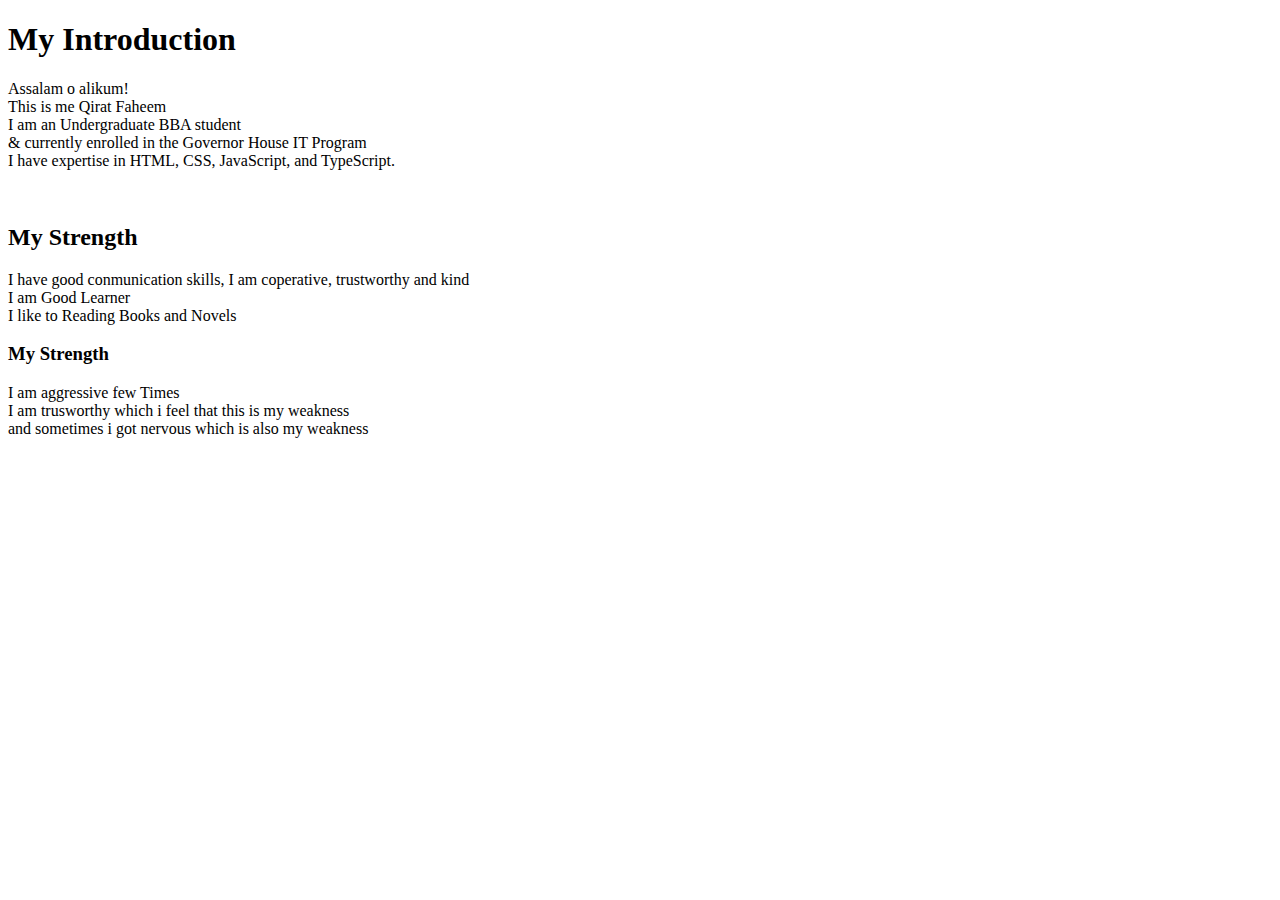
<file: Assignment 1/index.html>
<!DOCTYPE html>
<html lang="en">
<head>
    <meta charset="UTF-8">
    <meta name="viewport" content="width=device-width, initial-scale=1.0">
    <title>Chapter 1</title>
</head>
<body>

    <h1>My Introduction</h1>
    <p>Assalam o alikum!<br>
       This is me Qirat Faheem<br>
       I am an Undergraduate BBA student <br>
       & currently enrolled in the Governor House IT Program<br>
       I have expertise in HTML, CSS, JavaScript, and TypeScript.</p><br>

       <h2>My Strength</h2>
       <p>I have good conmunication skills, I am coperative, trustworthy and kind<br>
       I am Good Learner<br>
       I like to Reading Books and Novels</p>

       <h3>My Strength</h3>
       <p>I am aggressive few Times<br>
         I am trusworthy which i feel that this is my weakness<br>
          and sometimes i got nervous which is also my weakness</p>
          
</body>
</html>
</file>
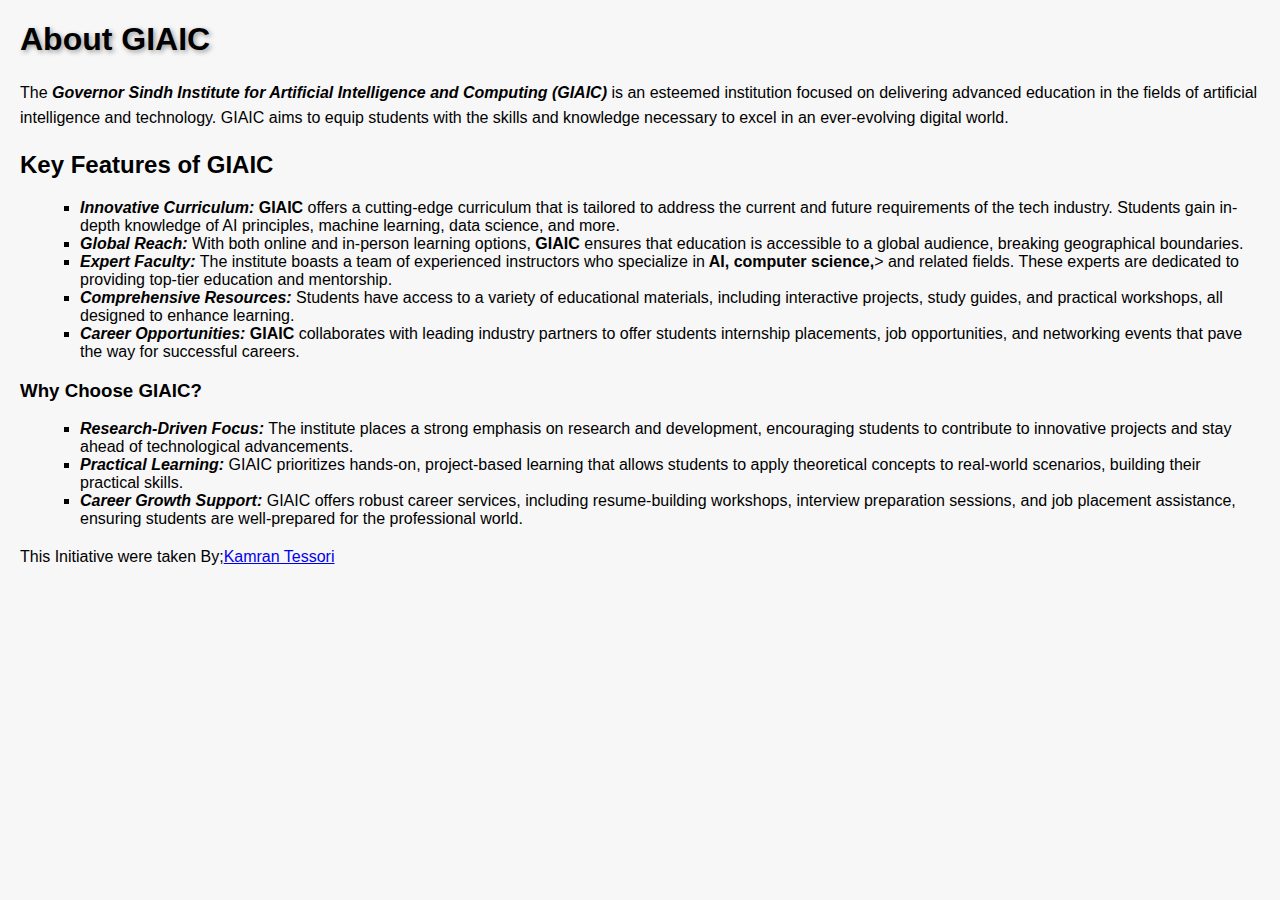
<file: Assignment 10/index.html>
<!DOCTYPE html>
<html lang="en">
<head>
    <meta charset="UTF-8">
    <meta http-equiv="X-UA-Compatible" content="IE=edge">
    <meta name="viewport" content="width=device-width, initial-scale=1.0">
    <title>GIAIC</title>
    <style>
        body {
            font-family: Arial, sans-serif;
            margin: 20px;
            background-color: #f7f7f7;
        }
        h1 {
            text-shadow: 2px 2px 5px #999;
        }
        p {
            font-size: 16px;
            line-height: 1.6;
        }
        ul {
            list-style-type: square;
            margin-left: 20px;
        }
        .highlight {
            font-weight: bold;
            font-style: italic;
        }
    </style>
</head>
<body>
    <h1>About GIAIC</h1>
    <p>The <span class="highlight">Governor Sindh Institute for Artificial Intelligence and Computing (GIAIC)</span> is an esteemed institution focused on delivering advanced education in the fields of artificial intelligence and technology. GIAIC aims to equip students with the skills and knowledge necessary to excel in an ever-evolving digital world.</p>

    <h2>Key Features of GIAIC</h2>
    <ul>
        <li><span class="highlight">Innovative Curriculum:</span> <b>GIAIC</b> offers a cutting-edge curriculum that is tailored to address the current and future requirements of the tech industry. Students gain in-depth knowledge of AI principles, machine learning, data science, and more.</li>
        <li><span class="highlight">Global Reach:</span> With both online and in-person learning options, <b>GIAIC</b> ensures that education is accessible to a global audience, breaking geographical boundaries.</li>
        <li><span class="highlight">Expert Faculty:</span> The institute boasts a team of experienced instructors who specialize in<b> AI, computer science,</b>> and related fields. These experts are dedicated to providing top-tier education and mentorship.</li>
        <li><span class="highlight">Comprehensive Resources:</span> Students have access to a variety of educational materials, including interactive projects, study guides, and practical workshops, all designed to enhance learning.</li>
        <li><span class="highlight">Career Opportunities:</span> <b>GIAIC</b> collaborates with leading industry partners to offer students internship placements, job opportunities, and networking events that pave the way for successful careers.</li>
    </ul>

    <h3>Why Choose GIAIC?</h3>
    <ul>
        <li><span class="highlight">Research-Driven Focus:</span> The institute places a strong emphasis on research and development, encouraging students to contribute to innovative projects and stay ahead of technological advancements.</li>
        <li><span class="highlight">Practical Learning:</span> GIAIC prioritizes hands-on, project-based learning that allows students to apply theoretical concepts to real-world scenarios, building their practical skills.</li>
        <li><span class="highlight">Career Growth Support:</span> GIAIC offers robust career services, including resume-building workshops, interview preparation sessions, and job placement assistance, ensuring students are well-prepared for the professional world.</li>
    </ul>
    <p>This Initiative were taken By;<a href="https://en.wikipedia.org/wiki/Kamran_Tessori" >Kamran Tessori</a><p></p>
</body>
</html>
</file>
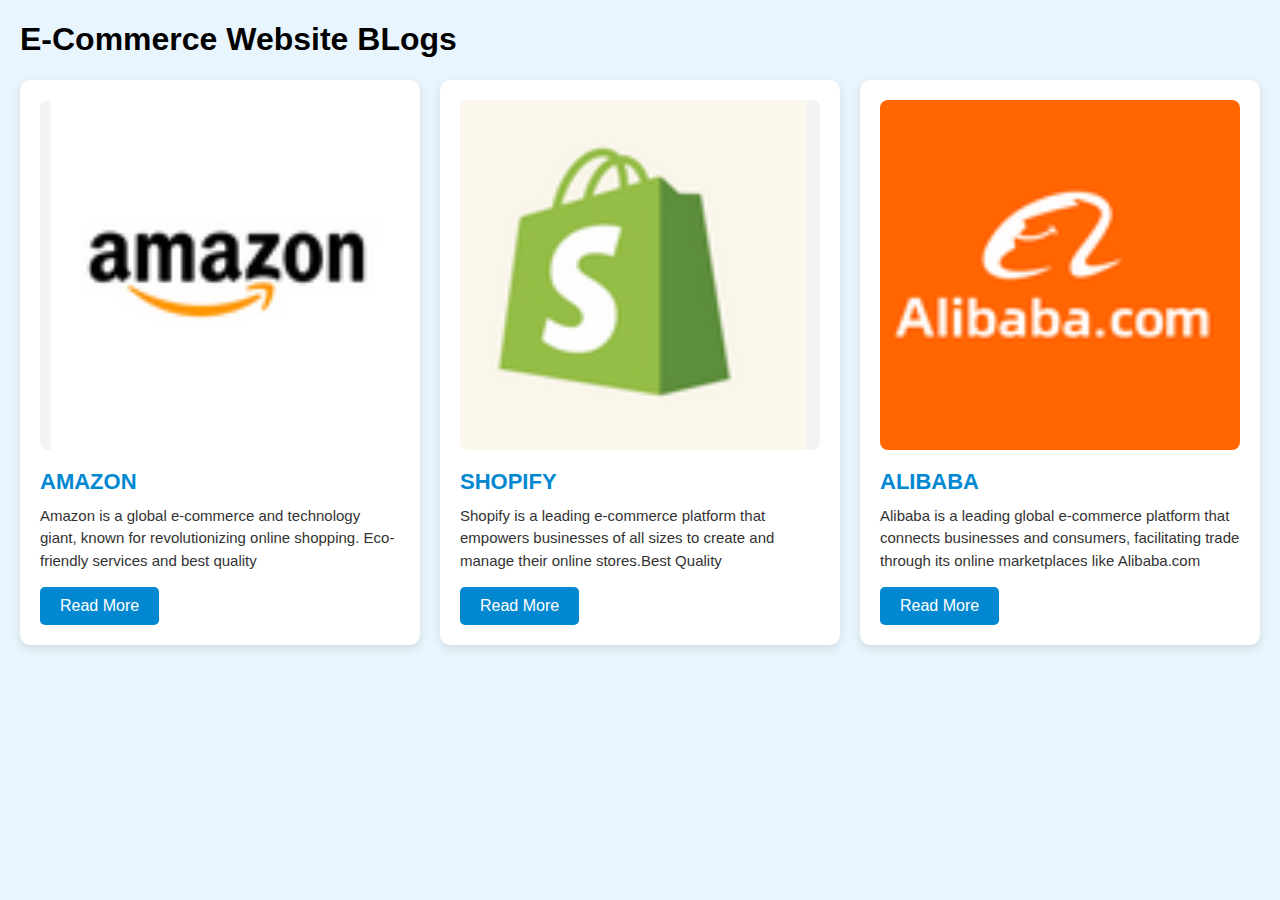
<file: Assignment 11/index.html>
<!DOCTYPE html>
<html lang="en">
<head>
    <meta charset="UTF-8">
    <meta http-equiv="X-UA-Compatible" content="IE=edge">
    <meta name="viewport" content="width=device-width, initial-scale=1.0">
    <title>BLogs</title>
    <style>
        body {
            font-family: 'Arial', sans-serif;
            background-color: #e9f5fc;
            margin: 20px;
            padding: 0;
        }
        .blog-container {
            display: flex;
            justify-content: space-between;
            gap: 20px;
            flex-wrap: wrap;
        }
        .blog-post {
            background-color: #ffffff;
            padding: 20px;
            border-radius: 10px;
            box-shadow: 0 4px 10px rgba(0, 0, 0, 0.1);
            flex: 1;
            min-width: 300px;
            max-width: 30%;
            transition: transform 0.3s, box-shadow 0.3s;
        }
        .blog-post:hover {
            transform: translateY(-5px);
            box-shadow: 0 8px 20px rgba(0, 0, 0, 0.2);
        }
        .blog-title {
            font-size: 22px;
            font-weight: bold;
            margin-bottom: 10px;
            color: #0288d1;
        }
        .blog-content {
            font-size: 15px;
            line-height: 1.5;
            margin-bottom: 15px;
            color: #333;
        }
        .read-more {
            display: inline-block;
            text-decoration: none;
            color: white;
            background-color: #0288d1;
            padding: 10px 20px;
            border-radius: 5px;
            transition: background-color 0.3s;
        }
        .read-more:hover {
            background-color: #026ba1;
        }
        .blog-image {
            width: 100%;
            border-radius: 8px;
            margin-bottom: 15px;
        }
        @media (max-width: 900px) {
            .blog-post {
                max-width: 45%;
            }
        }
        @media (max-width: 600px) {
            .blog-post {
                max-width: 100%;
            }
        }
    </style>
</head>
<body>
    <h1>E-Commerce Website BLogs</h1>
    <div class="blog-container">
        <!-- Blog Post 1 -->
        <div class="blog-post">
            <img src="image1.png " width="300" height="350" alt="e-commerce" class="blog-image">
            <div class="blog-title">AMAZON</div>
            <div class="blog-content">
                Amazon is a global e-commerce and technology giant, known for revolutionizing online shopping. Eco-friendly services and best quality</div>
            <a href="#" class="read-more">Read More</a>
        </div>

        <!-- Blog Post 2 -->
        <div class="blog-post">
            <img src="image2.png" width="300" height="350" alt="e-commerce" class="blog-image">
            <div class="blog-title">SHOPIFY</div>
            <div class="blog-content">
                Shopify is a leading e-commerce platform that empowers businesses of all sizes to create and manage their online stores.Best Quality </div>
            <a href="#" class="read-more">Read More</a>
        </div>

        <!-- Blog Post 3 -->
        <div class="blog-post">
            <img src="image.png" width="300" height="350" alt="e-commerce" class="blog-image">
            <div class="blog-title">ALIBABA</div>
            <div class="blog-content">
                Alibaba is a leading global e-commerce platform that connects businesses and consumers, facilitating trade through its online marketplaces like Alibaba.com</div>
            <a href="#" class="read-more">Read More</a>
        </div>
    </div>
</body>
</html>
</file>
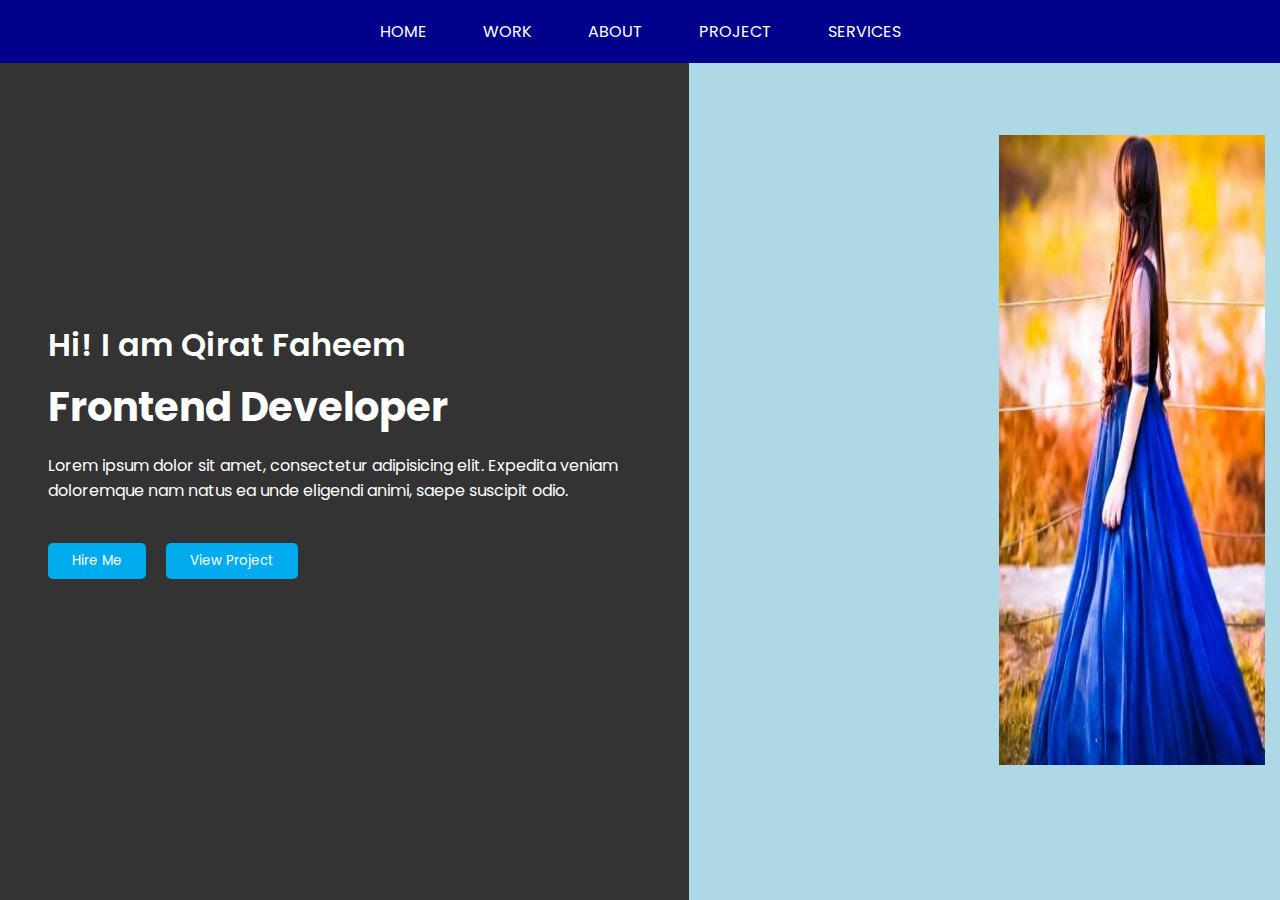
<file: Assignment 12/index.html>
<!DOCTYPE html>
<html lang="en">
<head>
    <meta charset="UTF-8">
    <meta name="viewport" content="width=device-width, initial-scale=1.0">
    <title>Portfolio Website</title>
    <link rel="stylesheet" href="style.css">
    <link rel="stylesheet" href="https://cdnjs.cloudflare.com/ajax/libs/font-awesome/6.6.0/css/all.min.css" integrity="sha512-Kc323vGBEqzTmouAECnVceyQqyqdsSiqLQISBL29aUW4U/M7pSPA/gEUZQqv1cwx4OnYxTxve5UMg5GT6L4JJg==" crossorigin="anonymous" referrerpolicy="no-referrer" />
</head>
<body>
    <div class="portfolio-container">
        <ul class="navlist">
            <li><a href="#">Home</a></li>
            <li><a href="#">Work</a></li>
            <li><a href="#">About</a></li>
            <li><a href="#">Project</a></li>
            <li><a href="#">Services</a></li>
        </ul>
        <div class="left-container">
            <div class="content">
                <h2>Hi! I am Qirat Faheem</h2>
                <h1>Frontend Developer</h1>
                <p>Lorem ipsum dolor sit amet, consectetur adipisicing elit. Expedita veniam doloremque nam natus ea unde eligendi animi, saepe suscipit odio.</p>
                <div class="icons">
                    <i class="fa-brands fa-facebook"></i>
                    <i class="fa-brands fa-instagram"></i>
                    <i class="fa-brands fa-twitter"></i>
                </div>
                <div class="button">
                    <button>Hire Me</button>
                    <button>View Project</button>
                </div>
            </div>
        </div>
        <div class="right-container"></div>
    </div>
    
    <div class="right-section">
        <img src="image.png" width="250" height="150" justify-content="center">
    </div>
    


</body>
</html>
</file>
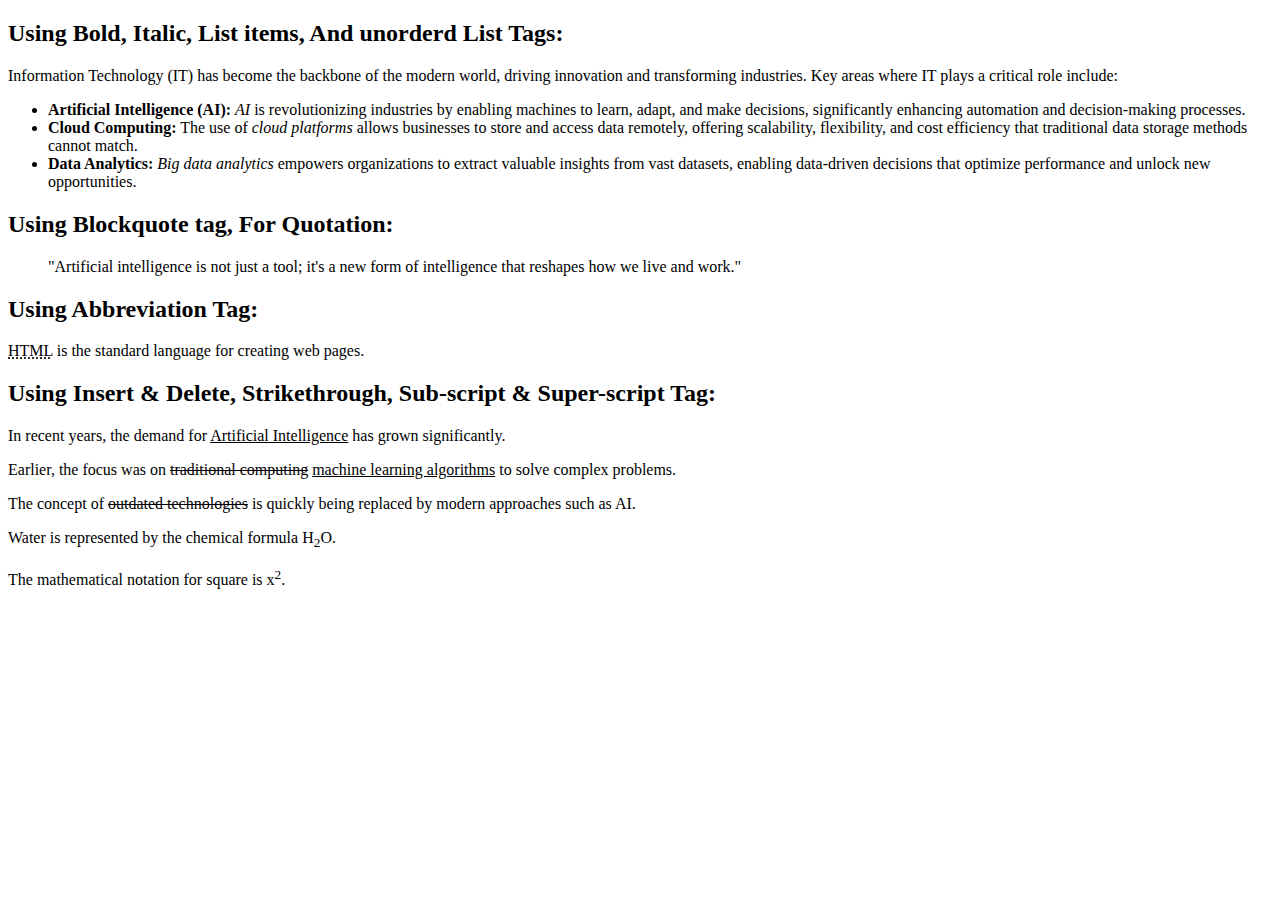
<file: Assignment 2/index.html>
<!DOCTYPE html>
<html lang="en">
<head>
    <meta charset="UTF-8">
    <meta name="viewport" content="width=device-width, initial-scale=1.0">
    <title>Chapter 2</title>
</head>
<body>
    <h2>Using Bold, Italic, List items, And unorderd List Tags: </h2>

    <p>Information Technology (IT) has become the backbone of the modern world, driving innovation and transforming industries. Key areas where IT plays a critical role include:</p>

<ul>
  <li><strong>Artificial Intelligence (AI):</strong> <em>AI</em> is revolutionizing industries by enabling machines to learn, adapt, and make decisions, significantly enhancing automation and decision-making processes.</li>
  
  <li><strong>Cloud Computing:</strong> The use of <em>cloud platforms</em> allows businesses to store and access data remotely, offering scalability, flexibility, and cost efficiency that traditional data storage methods cannot match.</li>
  
  <li><strong>Data Analytics:</strong> <em>Big data analytics</em> empowers organizations to extract valuable insights from vast datasets, enabling data-driven decisions that optimize performance and unlock new opportunities.</li>
    
  </ul>

  <h2>Using Blockquote tag, For Quotation:</h2>

  <blockquote>
    "Artificial intelligence is not just a tool; it's a new form of intelligence that reshapes how we live and work."
  </blockquote>

  <h2>Using Abbreviation Tag:</h2>

  <p><abbr title="Hypertext Markup Language">HTML</abbr> is the standard language for creating web pages.</p>

  <h2>Using Insert & Delete, Strikethrough, Sub-script & Super-script Tag:</h2>

  <p>In recent years, the demand for <ins>Artificial Intelligence</ins> has grown significantly.</p>

<p>Earlier, the focus was on <del>traditional computing</del> <ins>machine learning algorithms</ins> to solve complex problems.</p>

<p>The concept of <s>outdated technologies</s> is quickly being replaced by modern approaches such as AI.</p>

<p>Water is represented by the chemical formula H<sub>2</sub>O.</p>

<p>The mathematical notation for square is x<sup>2</sup>.</p>

</body>
</html>
</file>
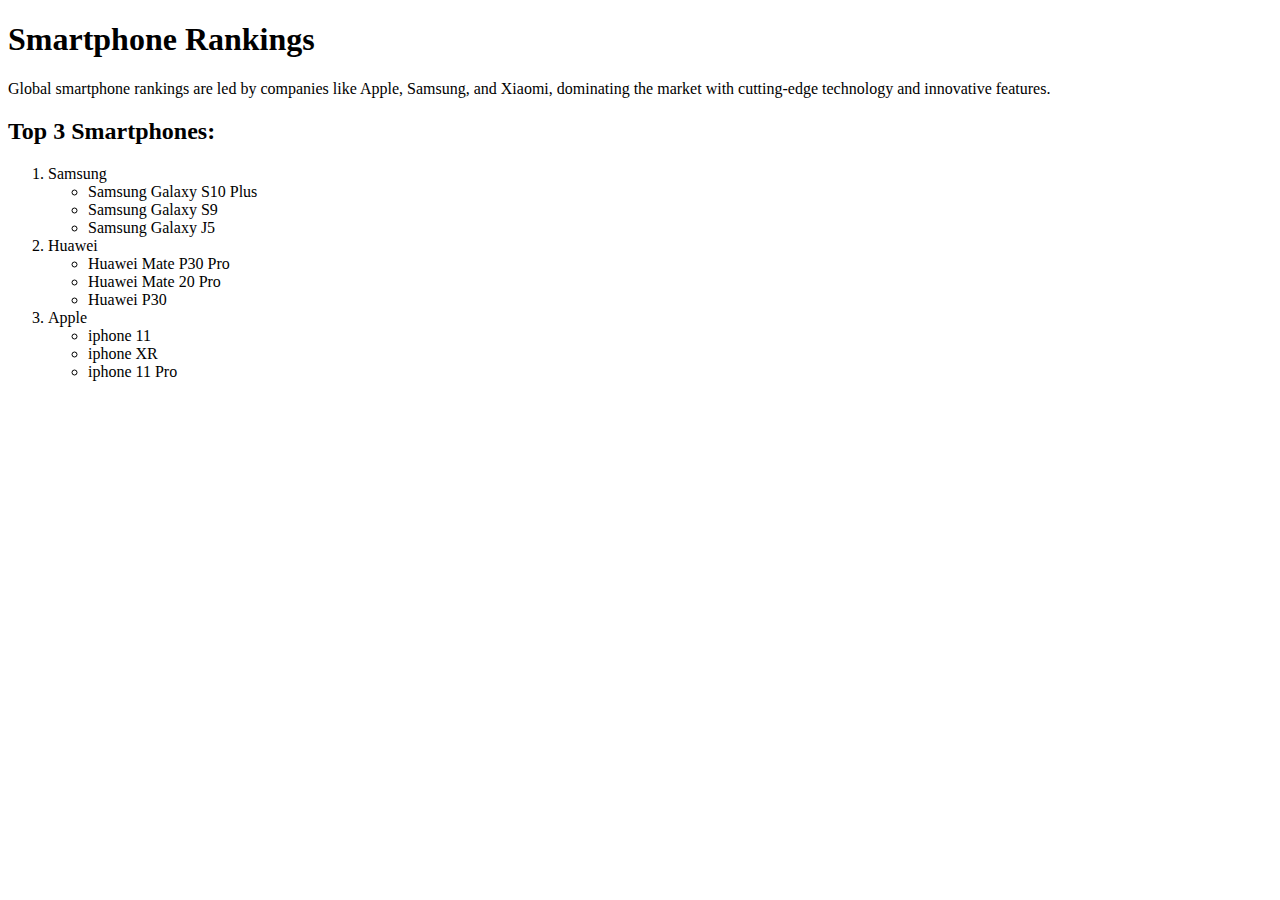
<file: Assignment 3/index.html>
<!DOCTYPE html>
<html lang="en">
<head>
    <meta charset="UTF-8">
    <meta name="viewport" content="width=device-width, initial-scale=1.0">
    <title>Chapter 3</title>
</head>
<body>
    <h1>Smartphone Rankings</h1>
    <P>Global smartphone rankings are led by companies like Apple, Samsung, and Xiaomi, dominating the market with cutting-edge technology and innovative features.</P>
    
    <h2>Top 3 Smartphones:</h2>
    <p>
        <ol>
            <li>Samsung</li>
            <ul>
                <li>Samsung Galaxy S10 Plus</li>
                <li>Samsung Galaxy S9</li>
                <li>Samsung Galaxy J5</li>
            </ul>
    
            <li>Huawei</li>
            <ul>
                <li>Huawei Mate P30 Pro</li>
                <li>Huawei Mate 20 Pro</li>
                <li>Huawei P30</li>
            </ul>

            <li>Apple</li>
            <ul>
                <li>iphone 11</li>
                <li>iphone XR</li>
                <li>iphone 11 Pro</li>
            </ul>
        
        </ol>








    </p>
</body>
</html>
</file>
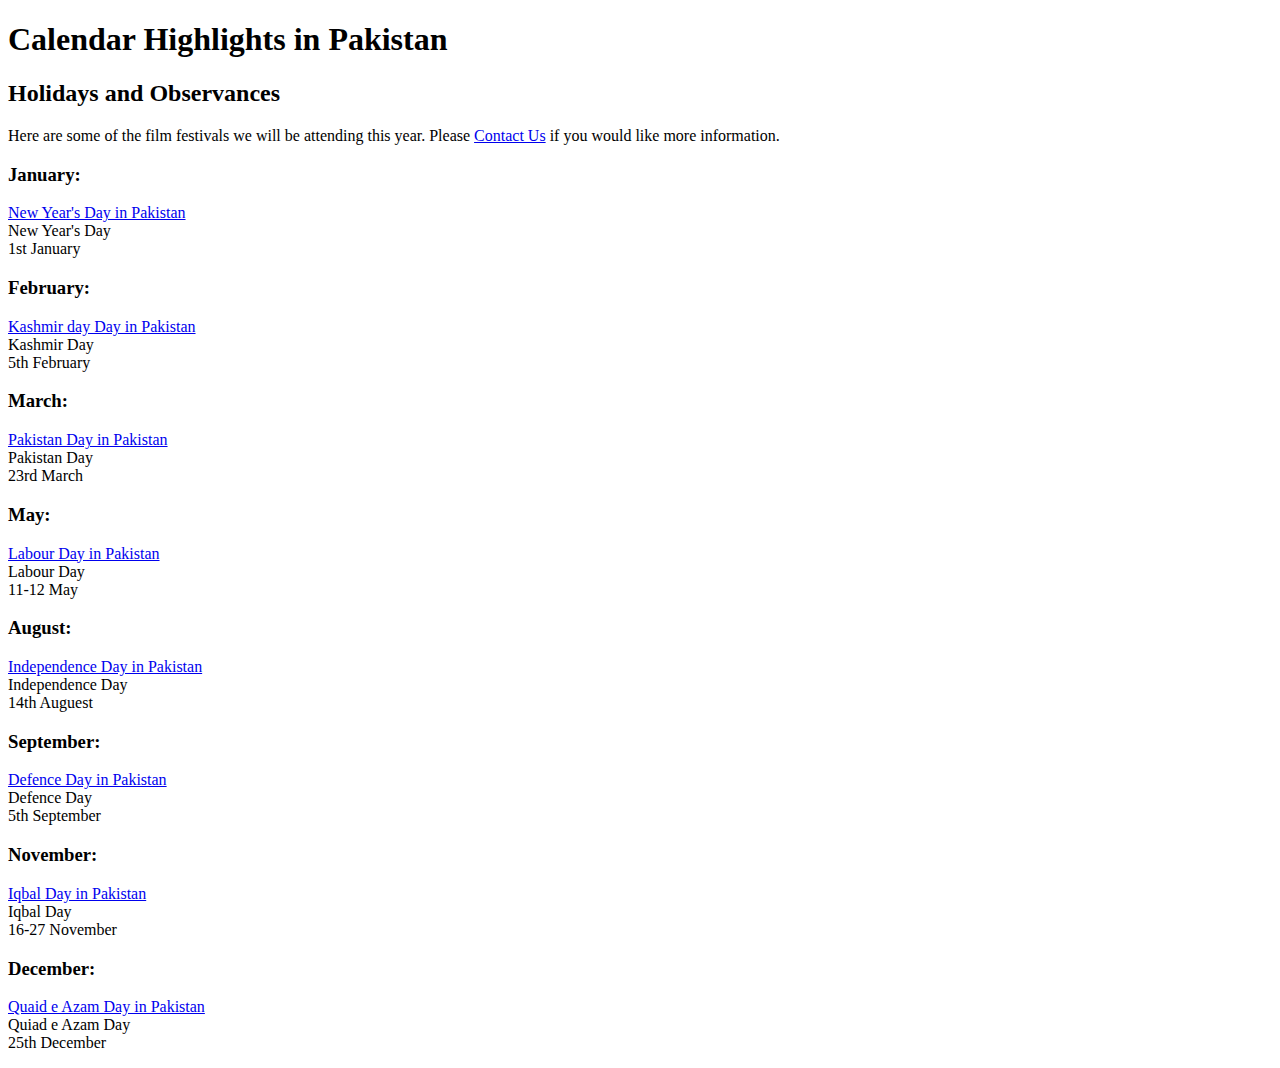
<file: Assignment 4/index.html>
<!DOCTYPE html>
<html lang="en">
<head>
    <meta charset="UTF-8">
    <meta name="viewport" content="width=device-width, initial-scale=1.0">
    <title>Chapter 4</title>
</head>
<body>

    <h1>Calendar Highlights in Pakistan</h1>
    
    <h2>Holidays and Observances</h2>
    
    <p>Here are some of the film festivals we will be attending this year. Please <a href="qiratfaheem125@gmail.com">Contact Us</a>
        if you would like more information.
    </p>

    <h3>January:<br></h3>
        <p><a href="https://en.wikipedia.org/wiki/New_Year" target="_blank">New Year's Day in Pakistan</a><br>New Year's Day<br>
            1st January</p>
    
            <h3>February:<br></h3>
            <p><a href="https://en.wikipedia.org/wiki/Kashmir_Solidarity_Day" target="_blank">Kashmir day Day in Pakistan</a><br>Kashmir Day<br>
                5th February</p>
                
                <h3>March:<br></h3>
                <p><a href="https://en.wikipedia.org/wiki/Pakistan_Day" target="_blank">Pakistan Day in Pakistan</a><br>Pakistan Day<br>
                    23rd March</p>

                    <h3>May:<br></h3>
                    <p><a href="https://en.wikipedia.org/wiki/Pakistan_Day" target="_blank">Labour Day in Pakistan</a><br>Labour Day<br>
                        11-12 May</p>

                        <h3>August:<br></h3>
                        <p><a href="https://en.wikipedia.org/wiki/Independence_Day_(Pakistan)" target="_blank">Independence Day in Pakistan</a><br>Independence Day<br>
                            14th Auguest</p>

                            <h3>September:<br></h3>
                            <p><a href="https://en.wikipedia.org/wiki/September_5" target="_blank">Defence Day in Pakistan</a><br>Defence Day<br>
                                5th September</p>

                                <h3>November:<br></h3>
                                <p><a href="https://en.wikipedia.org/wiki/Iqbal_Day" target="_blank">Iqbal Day in Pakistan</a><br>Iqbal Day<br>
                                    16-27 November</p>

                                    <h3>December:<br></h3>
                                    <p><a href="https://en.wikipedia.org/wiki/December_25" target="_blank">Quaid e Azam Day in Pakistan</a><br>Quiad e Azam Day<br>
                                        25th December</p>

    
</body>
</html>
</file>
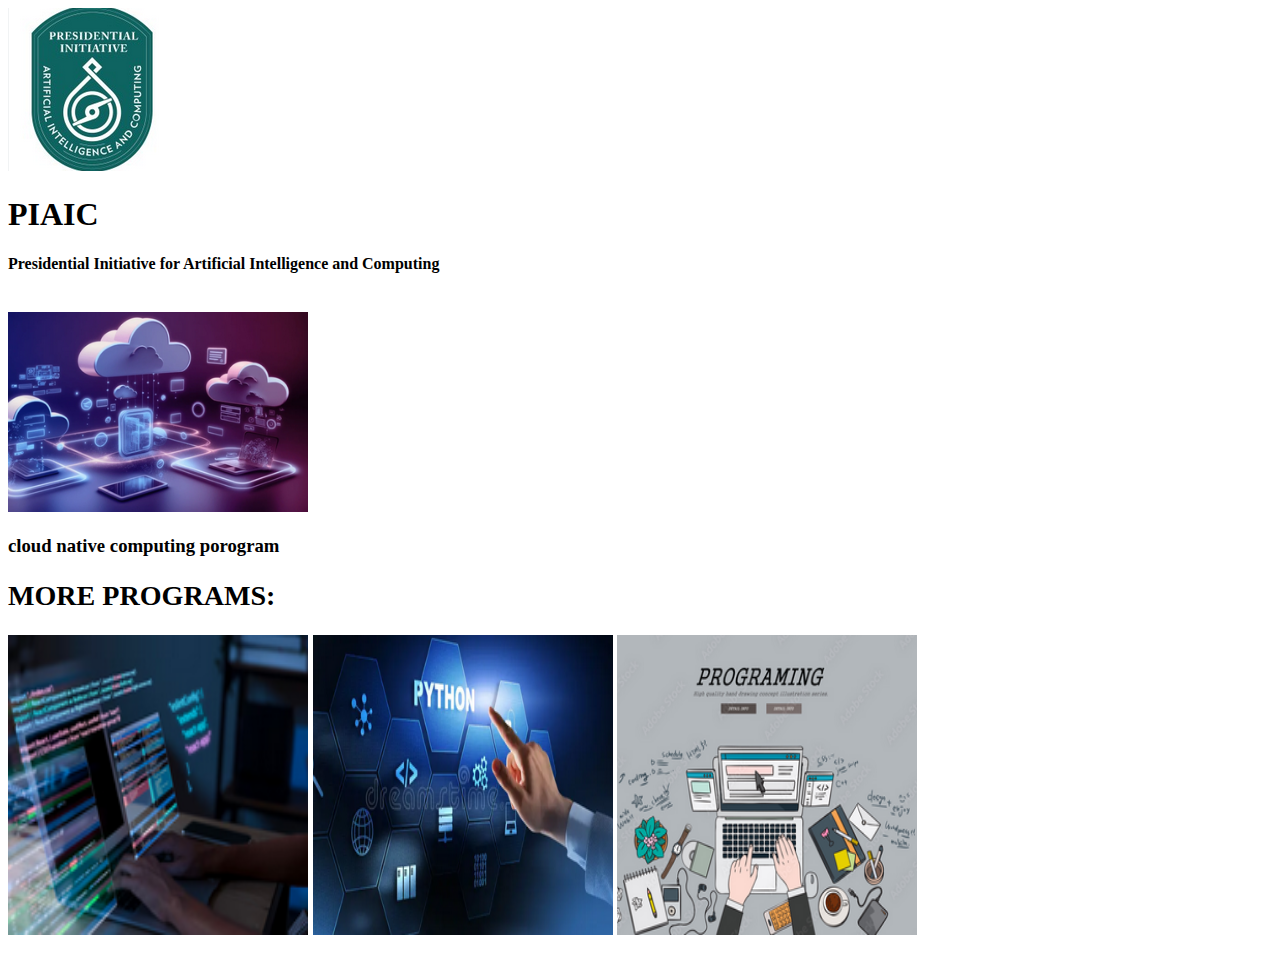
<file: Assignment 5/index.html>
<!DOCTYPE html>
<html lang="en">
<head>
    <meta charset="UTF-8">
    <meta name="viewport" content="width=device-width, initial-scale=1.0">
    <title>Chapter 5</title>
</head>
<body>

<img src="image.png">
<h1>PIAIC</h1>
<h4>
    <P>Presidential Initiative for Artificial Intelligence and Computing</P>
</h4>
<br>

<img src="image1.png" width="300" height="200" >
<p>
    <h3>cloud native computing porogram<h/3>
    </p>

    <h2>MORE PROGRAMS:</h2>
   <p>

    <img src="image2.png"width="300" height="300" >

    <img src="image3.png" width="300" height="300">

        <img src="image4.png" width="300" height="300">
    
    </p>

</body>
</html>
</file>
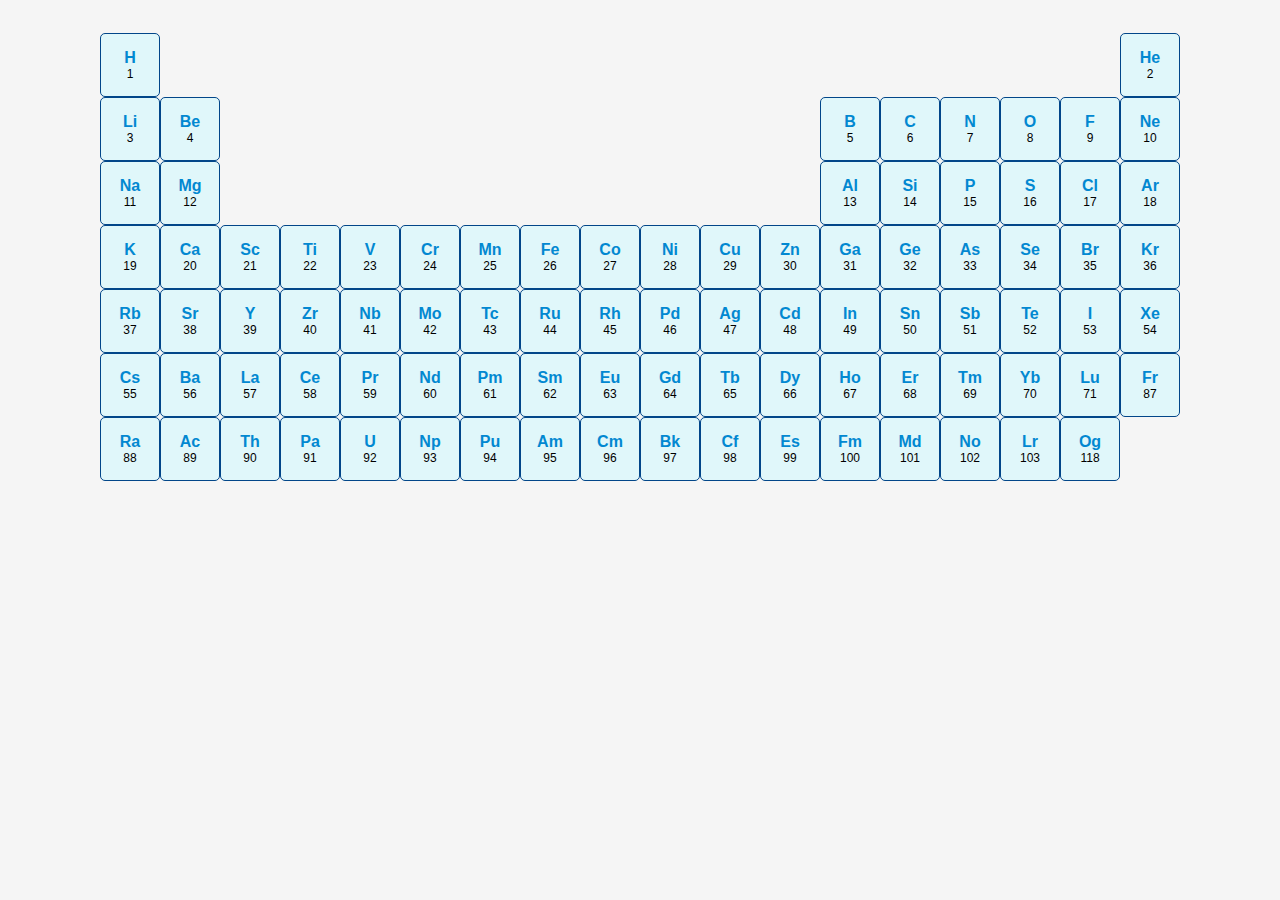
<file: Assignment 6/index.html>
<!DOCTYPE html>
<html lang="en">
<head>
  <meta charset="UTF-8">
  <meta name="viewport" content="width=device-width, initial-scale=1.0">
  <title>Chapter 6 Periodic Table</title>
  <style>
    body {
      font-family: Arial, sans-serif;
      background-color: #f5f5f5;
      display: flex;
      justify-content: center;
      align-items: center;
      padding: 20px;
    }
    .table-container {
      display: grid;
      grid-template-columns: repeat(18, 60px);
      gap: 0; /* No gap between elements */
      padding: 5px;
    }
    .element {
      background-color: #e0f7fa;
      border: 1px solid #024689;
      text-align: center;
      padding: 15px;
      border-radius: 5px;
      color: #333;
      box-sizing: border-box;
    }
    .element h3 {
      margin: 0;
      font-size: 16px;
      color: #0288d1;
    }
    .element p {
      margin: 0;
      font-size: 12px;
      color: black;
    }
    .empty-space {
      background-color: transparent;
      border: none;
    }
  </style>
</head>
<body>
  <div class="table-container">
    <!-- Period 1 -->
    <div class="element"><h3>H</h3><p>1</p></div>
    <div class="empty-space" style="grid-column: span 16;"></div>
    <div class="element"><h3>He</h3><p>2</p></div>

    <!-- Period 2 -->
    <div class="element"><h3>Li</h3><p>3</p></div>
    <div class="element"><h3>Be</h3><p>4</p></div>
    <div class="empty-space" style="grid-column: span 10;"></div>
    <div class="element"><h3>B</h3><p>5</p></div>
    <div class="element"><h3>C</h3><p>6</p></div>
    <div class="element"><h3>N</h3><p>7</p></div>
    <div class="element"><h3>O</h3><p>8</p></div>
    <div class="element"><h3>F</h3><p>9</p></div>
    <div class="element"><h3>Ne</h3><p>10</p></div>

    <!-- Period 3 -->
    <div class="element"><h3>Na</h3><p>11</p></div>
    <div class="element"><h3>Mg</h3><p>12</p></div>
    <div class="empty-space" style="grid-column: span 10;"></div>
    <div class="element"><h3>Al</h3><p>13</p></div>
    <div class="element"><h3>Si</h3><p>14</p></div>
    <div class="element"><h3>P</h3><p>15</p></div>
    <div class="element"><h3>S</h3><p>16</p></div>
    <div class="element"><h3>Cl</h3><p>17</p></div>
    <div class="element"><h3>Ar</h3><p>18</p></div>

    <!-- Period 4 -->
    <div class="element"><h3>K</h3><p>19</p></div>
    <div class="element"><h3>Ca</h3><p>20</p></div>
    <div class="element"><h3>Sc</h3><p>21</p></div>
    <div class="element"><h3>Ti</h3><p>22</p></div>
    <div class="element"><h3>V</h3><p>23</p></div>
    <div class="element"><h3>Cr</h3><p>24</p></div>
    <div class="element"><h3>Mn</h3><p>25</p></div>
    <div class="element"><h3>Fe</h3><p>26</p></div>
    <div class="element"><h3>Co</h3><p>27</p></div>
    <div class="element"><h3>Ni</h3><p>28</p></div>
    <div class="element"><h3>Cu</h3><p>29</p></div>
    <div class="element"><h3>Zn</h3><p>30</p></div>
    <div class="element"><h3>Ga</h3><p>31</p></div>
    <div class="element"><h3>Ge</h3><p>32</p></div>
    <div class="element"><h3>As</h3><p>33</p></div>
    <div class="element"><h3>Se</h3><p>34</p></div>
    <div class="element"><h3>Br</h3><p>35</p></div>
    <div class="element"><h3>Kr</h3><p>36</p></div>

    <!-- Period 5 -->
    <div class="element"><h3>Rb</h3><p>37</p></div>
    <div class="element"><h3>Sr</h3><p>38</p></div>
    <div class="element"><h3>Y</h3><p>39</p></div>
    <div class="element"><h3>Zr</h3><p>40</p></div>
    <div class="element"><h3>Nb</h3><p>41</p></div>
    <div class="element"><h3>Mo</h3><p>42</p></div>
    <div class="element"><h3>Tc</h3><p>43</p></div>
    <div class="element"><h3>Ru</h3><p>44</p></div>
    <div class="element"><h3>Rh</h3><p>45</p></div>
    <div class="element"><h3>Pd</h3><p>46</p></div>
    <div class="element"><h3>Ag</h3><p>47</p></div>
    <div class="element"><h3>Cd</h3><p>48</p></div>
    <div class="element"><h3>In</h3><p>49</p></div>
    <div class="element"><h3>Sn</h3><p>50</p></div>
    <div class="element"><h3>Sb</h3><p>51</p></div>
    <div class="element"><h3>Te</h3><p>52</p></div>
    <div class="element"><h3>I</h3><p>53</p></div>
    <div class="element"><h3>Xe</h3><p>54</p></div>

    <!-- Period 6 -->
    <div class="element"><h3>Cs</h3><p>55</p></div>
    <div class="element"><h3>Ba</h3><p>56</p></div>
    <div class="element"><h3>La</h3><p>57</p></div>
    <div class="element"><h3>Ce</h3><p>58</p></div>
    <div class="element"><h3>Pr</h3><p>59</p></div>
    <div class="element"><h3>Nd</h3><p>60</p></div>
    <div class="element"><h3>Pm</h3><p>61</p></div>
    <div class="element"><h3>Sm</h3><p>62</p></div>
    <div class="element"><h3>Eu</h3><p>63</p></div>
    <div class="element"><h3>Gd</h3><p>64</p></div>
    <div class="element"><h3>Tb</h3><p>65</p></div>
    <div class="element"><h3>Dy</h3><p>66</p></div>
    <div class="element"><h3>Ho</h3><p>67</p></div>
    <div class="element"><h3>Er</h3><p>68</p></div>
    <div class="element"><h3>Tm</h3><p>69</p></div>
    <div class="element"><h3>Yb</h3><p>70</p></div>
    <div class="element"><h3>Lu</h3><p>71</p></div>

    <!-- Period 7 -->
    <div class="element"><h3>Fr</h3><p>87</p></div>
    <div class="element"><h3>Ra</h3><p>88</p></div>
    <div class="element"><h3>Ac</h3><p>89</p></div>
    <div class="element"><h3>Th</h3><p>90</p></div>
    <div class="element"><h3>Pa</h3><p>91</p></div>
    <div class="element"><h3>U</h3><p>92</p></div>
    <div class="element"><h3>Np</h3><p>93</p></div>
    <div class="element"><h3>Pu</h3><p>94</p></div>
    <div class="element"><h3>Am</h3><p>95</p></div>
    <div class="element"><h3>Cm</h3><p>96</p></div>
    <div class="element"><h3>Bk</h3><p>97</p></div>
    <div class="element"><h3>Cf</h3><p>98</p></div>
    <div class="element"><h3>Es</h3><p>99</p></div>
    <div class="element"><h3>Fm</h3><p>100</p></div>
    <div class="element"><h3>Md</h3><p>101</p></div>
    <div class="element"><h3>No</h3><p>102</p></div>
    <div class="element"><h3>Lr</h3><p>103</p></div>
    <div class="element"><h3>Og</h3><p>118</p></div>
  </div>
</body>
</html>
</file>
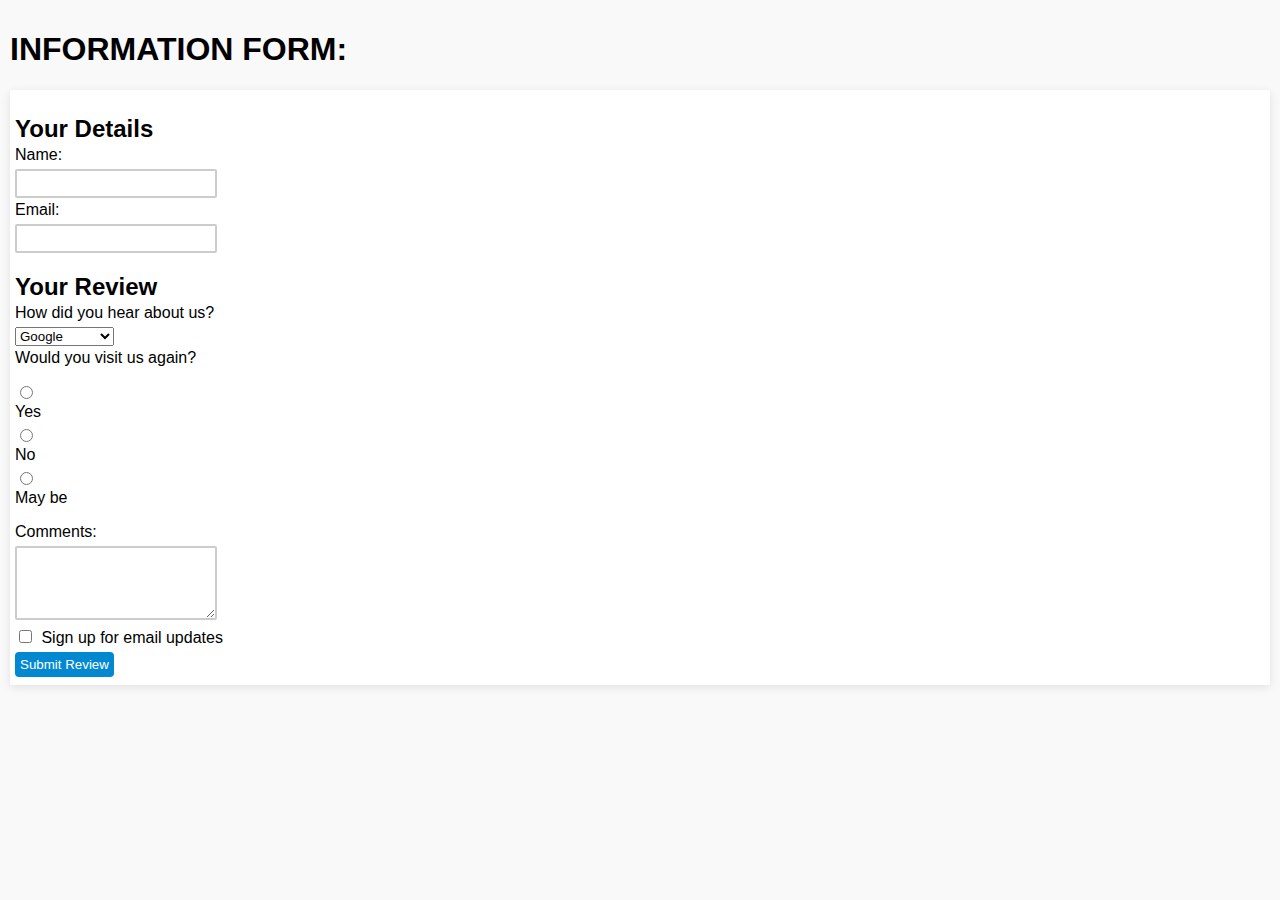
<file: Assignment 7/index.html>
<!DOCTYPE html>
<html lang="en">
<head>
    <meta charset="UTF-8">
    <meta name="viewport" content="width=device-width, initial-scale=1.0">
    <title>Review Form</title>
    <style>
        body {
            font-family: Arial, sans-serif;
            margin: 5px;
            padding: 5px;
            background-color: #f9f9f9;
        }
        form {
            background-color: #fff;
            padding: 5px;
            border-radius: 2px;
            box-shadow: 0 2px 10px rgba(0, 0, 0, 0.1);
        }
        h2 {
            margin-bottom: 3px;
        }
        .section {
            margin-bottom: 3px;
        }
        .form-group {
            margin-bottom: 3px;
        }
        label {
            display: block;
            margin-bottom: 5px;
        }
        input[type="text"],
        input[type="email"],
        textarea {
            width: 15%;
            padding: 5px;
            border: 2px solid #ccc;
            border-radius: 2px;
        }
        input[type="checkbox"],
        input[type="radio"] {
            margin-right: 5px;
        }
        button {
            padding: 5px 5px;
            background-color: #0288d1;
            color: white;
            border: none;
            border-radius: 4px;
            cursor: pointer;
        }
        button:hover {
            background-color: #0277bd;
        }
    </style>
</head>
<body>

    <h1>INFORMATION FORM:</h1>

    <form>
        <div class="section">
            <h2>Your Details</h2>
            <div class="form-group">
                <label for="name">Name:</label>
                <input type="text" id="name" name="name" required>
            </div>
            <div class="form-group">
                <label for="email">Email:</label>
                <input type="email" id="email" name="email" required>
            </div>
        </div>

        <div class="section">
            <h2>Your Review</h2>
            <div class="form-group">
                <label for="source">How did you hear about us?</label>
                <select id="source" name="source" required>
                    <option value="Google">Google</option>
                    <option value="social_media">Social Media</option>
                    <option value="Friend">Friend</option>
                    <option value="Linkdin">Linkdin</option>
                    <option value="other">Other</option>
                </select>
            </div>
            <div class="form-group">
                <label>Would you visit us again?</label>
                <p>
                <input type="radio" id="yes" name="visit_again" value="yes" required>
                <label for="yes">Yes</label>
                <input type="radio" id="no" name="visit_again" value="no">
                <label for="no">No</label>
                <input type="radio" id="May be" name="visit_again" value="May be" required>
                <label for="May be">May be</label>
                </p>


            </div>
            <div class="form-group">
                <label for="comments">Comments:</label>
                <textarea id="comments" name="comments" rows="4"></textarea>
            </div>
            <div class="form-group">
                <label>
                    <input type="checkbox" name="email_updates">
                    Sign up for email updates
                </label>
            </div>
            <button type="submit">Submit Review</button>
        </div>
    </form>

</body>
</html>
</file>
<file: Assignment 12/style.css>
@import url('https://fonts.googleapis.com/css2?family=Poppins:wght@400;600;700&display=swap');

* {
    margin: 0;
    padding: 0;
    box-sizing: border-box;
    font-family: 'Poppins', sans-serif;
}

body {
    display: flex;
    justify-content: center;
    align-items: center;
    min-height: 100vh;
    background-color: #f0f4f8;
}

.portfolio-container {
    display: flex;
    width: 100%;
}

.navlist {
    display: flex;
    gap: 3.5rem;
    height: 7vh;
    width: 100%;
    justify-content: center;
    align-items: center;
    position: fixed;
    top: 0;
    background-color: darkblue;
    padding: 0 1rem;
}

.navlist li {
    list-style: none;
}

.navlist li a {
    text-decoration: none;
    text-transform: uppercase;
    font-size: 1rem;
    color: #fff;
}


.left-container, .right-container {
    height: 100vh;
    display: flex;
    align-items: center;
}

.left-container {
    background: #333;
    width: 70%;
    padding: 3rem;
    color: #fff;
}

.right-container {
    background: lightblue;
    width: 30%;
}

.icons {
    display: flex;
    gap: 1rem;
    margin-top: 1rem;
}

.icons .fa-brands {
    color: #fff;
    font-size: 1.7rem;
    cursor: pointer;
}

.icons .fa-brands:hover {
    color: #00aced; /* Light blue shade for hover */
}

.content h2 {
    font-size: 2rem;
    font-weight: 600;
}

.content h1 {
    font-size: 2.5rem;
    font-weight: 700;
    margin: 0.5rem 0;
}

.content p {
    margin: 1rem 0;
}

.button {
    margin-top: 1.5rem;
}

.button button {
    background-color: #00aced;
    color: #fff;
    border: none;
    padding: 0.5rem 1.5rem;
    margin-right: 1rem;
    cursor: pointer;
    border-radius: 5px;
    transition: background 0.3s;
}

.button button:hover {
    background-color: #007bb5;
}
.right-section {
  width: 30%; /* Adjust the width as needed */
  height: 100vh; /* Full height */
  display: flex;
  justify-content: center;
  align-items: center;
  background-color: lightblue; /* Optional: background color */
}

.right-section img {
  width: 90%; /* Adjust width as needed */
  height: 70%;
  display: flex;
  align-items: center;
  /* border-radius: 10%; */
  /* box-sizing: border-box; */
  /* border-color: #333; */
  /* border-image-outset: 0cqw; */
  /* image-resolution: 10vh; */
  /* image justify-items: center; */
  /* height: auto; Maintains aspect ratio */
  /* box-shadow: 0 4px 8px rgba(0, 0, 0, 0.1); Optional: adds shadow */
}
</file>
